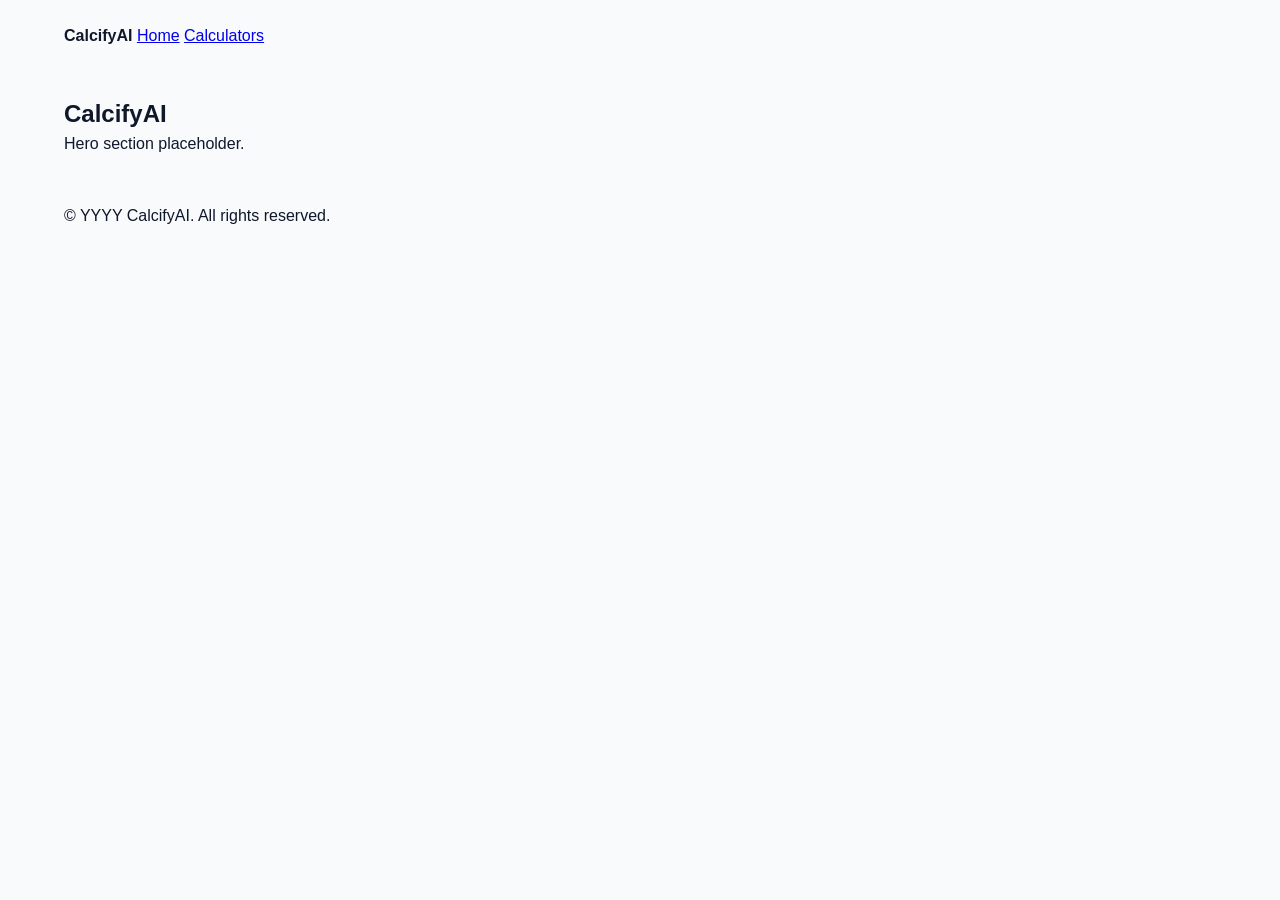
<file: index.html>
<!doctype html>
<html lang="en">
  <head>
    <meta charset="UTF-8" />
    <meta name="viewport" content="width=device-width, initial-scale=1.0" />
    <title>CalcifyAI</title>
    <link rel="stylesheet" href="/assets/css/global.css" />
  </head>
  <body>
    <div id="navbar"></div>

    <main class="container">
      <section class="hero">
        <h1>CalcifyAI</h1>
        <p>Hero section placeholder.</p>
      </section>
    </main>

    <div id="footer"></div>

    <script src="/assets/js/components-loader.js"></script>
  </body>
</html>
</file>
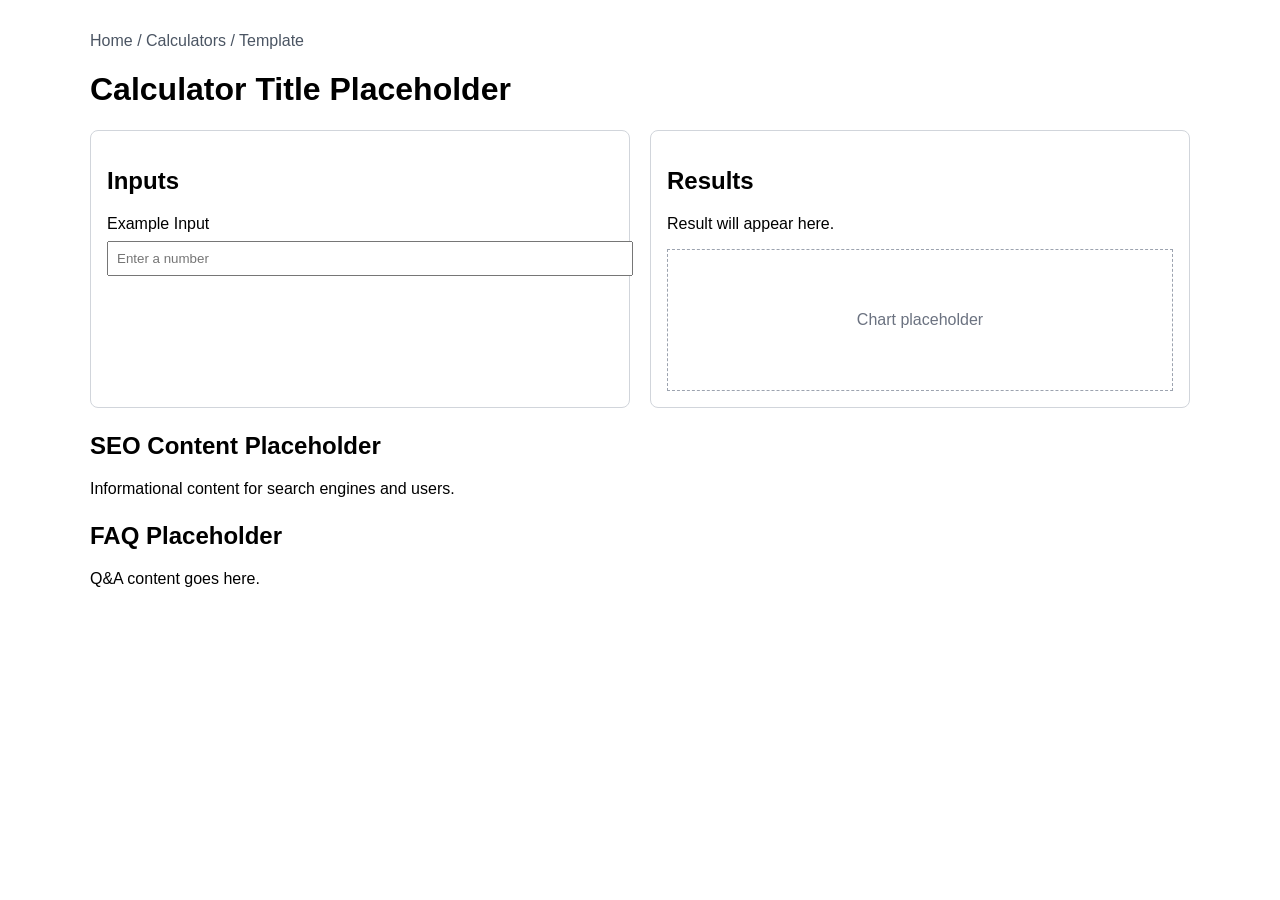
<file: calculators/template/index.html>
<!doctype html>
<html lang="en">
  <head>
    <meta charset="UTF-8" />
    <meta name="viewport" content="width=device-width, initial-scale=1.0" />
    <title>Calculator Template | CalcifyAI</title>
    <link rel="stylesheet" href="./style.css" />
  </head>
  <body>
    <main class="calculator-template">
      <nav class="breadcrumb" aria-label="Breadcrumb">
        Home / Calculators / Template
      </nav>

      <h1>Calculator Title Placeholder</h1>

      <section class="layout" aria-label="Calculator workspace">
        <article class="panel input-panel">
          <h2>Inputs</h2>
          <label for="example-input">Example Input</label>
          <input id="example-input" type="number" placeholder="Enter a number" />
        </article>

        <article class="panel results-panel">
          <h2>Results</h2>
          <p id="result-output">Result will appear here.</p>
          <div class="chart-placeholder" role="img" aria-label="Chart placeholder">
            Chart placeholder
          </div>
        </article>
      </section>

      <section class="seo-content" aria-label="SEO content">
        <h2>SEO Content Placeholder</h2>
        <p>Informational content for search engines and users.</p>
      </section>

      <section class="faq" aria-label="Frequently asked questions">
        <h2>FAQ Placeholder</h2>
        <p>Q&A content goes here.</p>
      </section>
    </main>

    <script src="./script.js"></script>
  </body>
</html>
</file>
<file: assets/css/global.css>
:root {
  --color-primary: #2563eb;
  --color-secondary: #10b981;
  --color-background: #f8fafc;
  --color-text: #0f172a;

  --space-1: 8px;
  --space-2: 16px;
  --space-3: 24px;
  --space-4: 32px;
  --space-5: 40px;
}

* {
  box-sizing: border-box;
  margin: 0;
  padding: 0;
}

body {
  font-family: Arial, sans-serif;
  background: var(--color-background);
  color: var(--color-text);
  line-height: 1.5;
}

.container {
  max-width: 1200px;
  margin: 0 auto;
  padding: var(--space-3);
}
</file>
<file: calculators/template/style.css>
.calculator-template {
  max-width: 1100px;
  margin: 0 auto;
  padding: 24px;
  font-family: Arial, sans-serif;
}

.breadcrumb {
  margin-bottom: 12px;
  color: #4b5563;
}

.layout {
  display: grid;
  grid-template-columns: 1fr 1fr;
  gap: 20px;
  margin: 20px 0;
}

.panel {
  border: 1px solid #d1d5db;
  border-radius: 8px;
  padding: 16px;
  background: #ffffff;
}

.input-panel input {
  width: 100%;
  margin-top: 8px;
  padding: 8px;
}

.chart-placeholder {
  margin-top: 16px;
  min-height: 140px;
  border: 1px dashed #9ca3af;
  display: grid;
  place-items: center;
  color: #6b7280;
}

.seo-content,
.faq {
  margin-top: 24px;
}

@media (max-width: 900px) {
  .layout {
    grid-template-columns: 1fr;
  }
}
</file>
